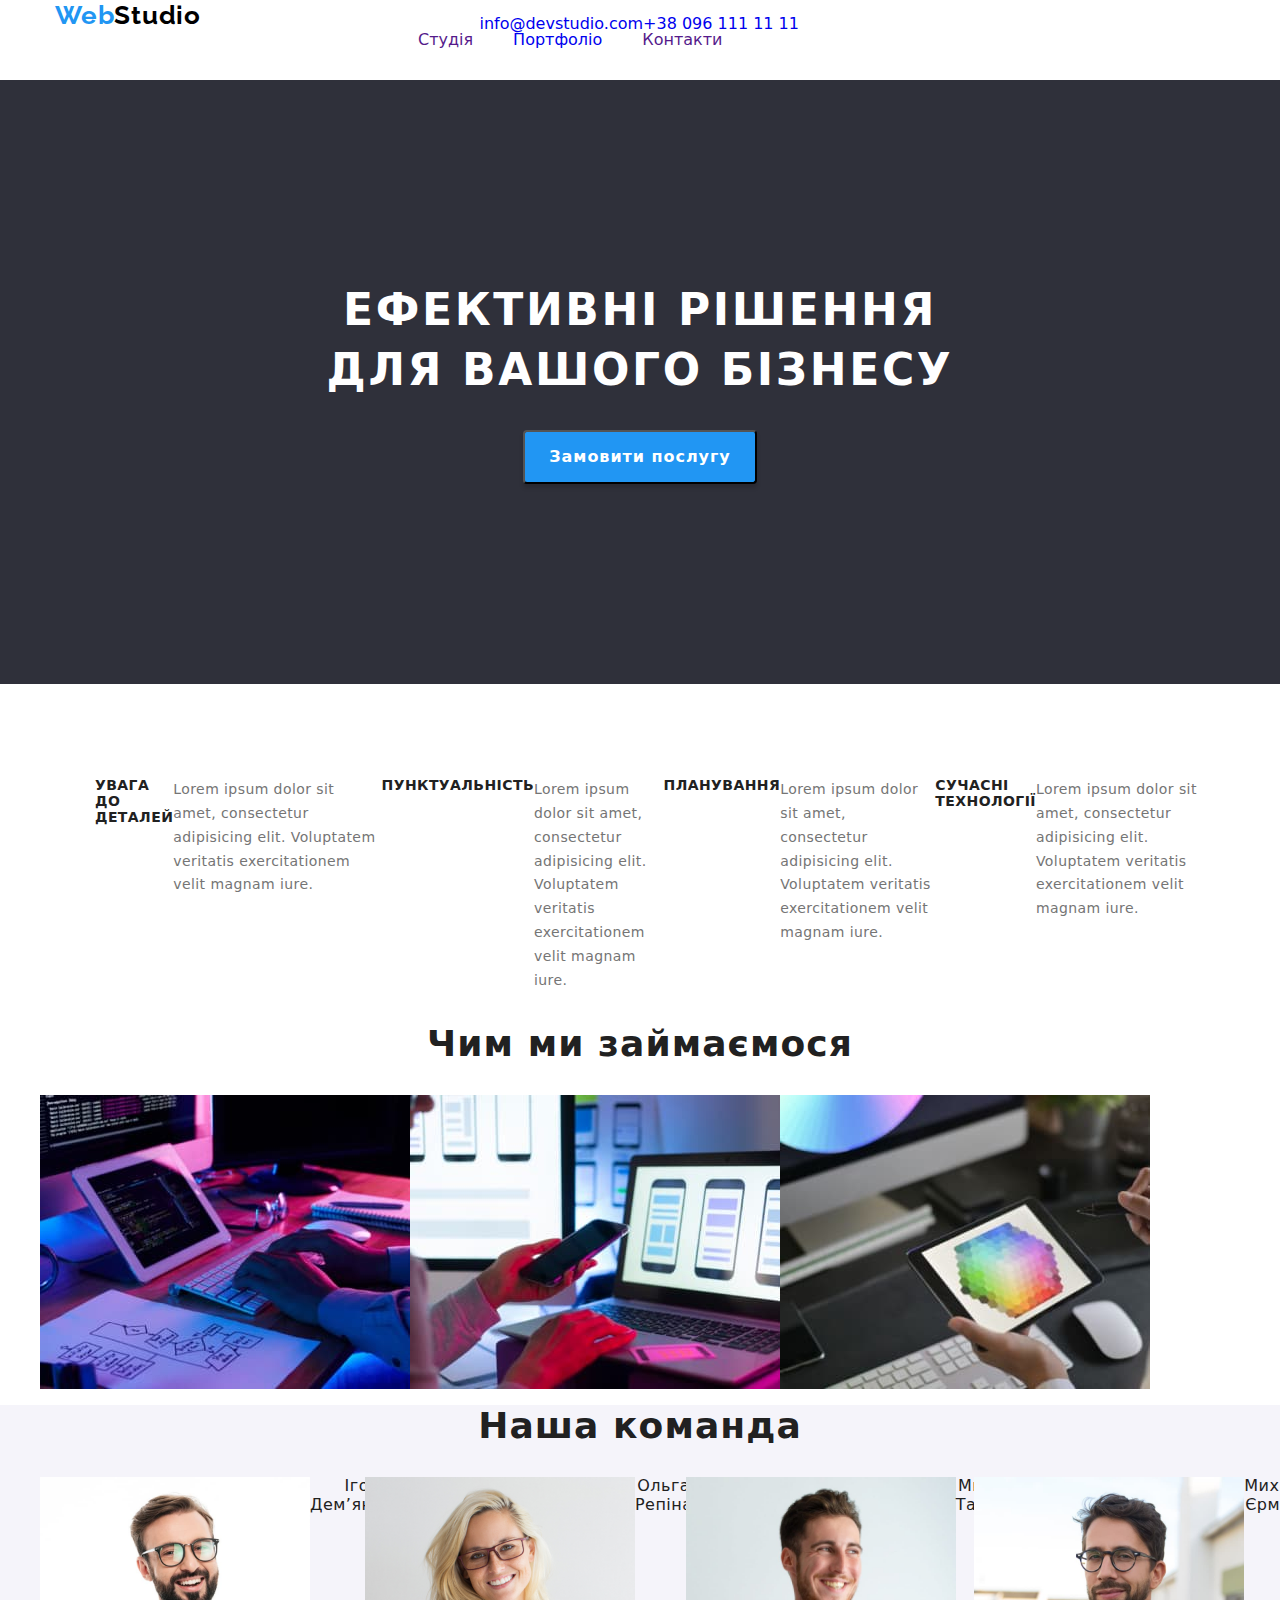
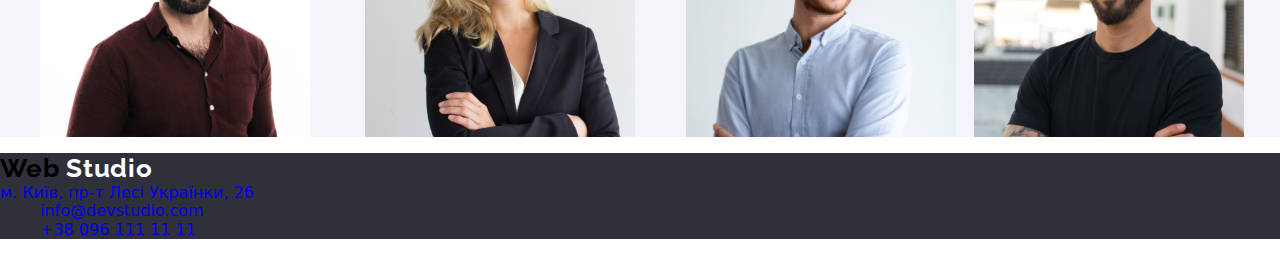
<file: WebStudia-main/index.html>
<!DOCTYPE html>
<html lang="en">
    <head>
        <meta charset="UTF-8" />
        <meta http-equiv="X-UA-Compatible" content="IE=edge" />
        <meta name="viewport" content="width=device-width, initial-scale=1.0" />
        <link rel="preconnect" href="https://fonts.googleapis.com" />
        <link rel="preconnect" href="https://fonts.gstatic.com" crossorigin />
        <link
            href="https://fonts.googleapis.com/css2?family=Raleway:wght@700&family=Roboto:wght@400;500;700;900&display=swap" rel="stylesheet"/>
        <link rel="stylesheet" href="./css/style.css" />
        <link rel="stylesheet"   href="https://cdnjs.cloudflare.com/ajax/libs/modern-normalize/1.1.0/modern-normalize.css"/>
        <title>WebStudia</title>
    </head>

    <body>
        <header>
            <div class="container main-mav">
                <nav>
                    <a href="/" class="logo link"><span class="style-logo">Web</span>Studio</a>
                    <ul class="nav">
                        <li><a href="">Студія</a></li>
                        <li><a href="./portfolio.html">Портфоліо</a></li>
                        <li><a href="">Контакти</a></li>
                    </ul>
                </nav>
                <ul class="info">
                    <li>
                        <a href="mailto:info@devstudio.com">info@devstudio.com</a>
                    </li>
                    <li><a href="tel:+380961111111">+38 096 111 11 11</a></li>
                </ul>
            </div>
        </header>
        <main>
            <!-- Герой -->
            <section class="hero">
                <div class="container">
                    <h1 class="hero-title">Ефективні рішення для вашого бізнесу</h1>
                    <button type="button" class="hero-btn">Замовити послугу</button>
                </div>
            </section>

            <!-- Наші переваги -->
            
            <section class="advantages">
                <div class="container">

                    <h2 class="visually-hidden">Наші переваги</h2>
                    <ul class="advantagesst-list">
                        <li>
                            <h3 class="advantages-title">УВАГА ДО ДЕТАЛЕЙ</h3>
                            <p class="advantages-text">
                                Lorem ipsum dolor sit amet, consectetur adipisicing
                                elit. Voluptatem veritatis exercitationem velit
                                magnam iure.
                            </p>
                        </li>
                        <li>
                            <h3 class="advantages-title">ПунктуальнІсть</h3>
                            <p class="advantages-text">
                                Lorem ipsum dolor sit amet, consectetur adipisicing
                                elit. Voluptatem veritatis exercitationem velit
                                magnam iure.
                            </p>
                        </li>
                        <li>
                            <h3 class="advantages-title">ПЛанування</h3>
                            <p class="advantages-text">
                                Lorem ipsum dolor sit amet, consectetur adipisicing
                                elit. Voluptatem veritatis exercitationem velit
                                magnam iure.
                            </p>
                        </li>
                        <li>
                            <h3 class="advantages-title">СУЧАСНІ ТЕхнології</h3>
                            <p class="advantages-text">
                                Lorem ipsum dolor sit amet, consectetur adipisicing
                                elit. Voluptatem veritatis exercitationem velit
                                magnam iure.
                            </p>
                        </li>
                    </ul>
                </div>
            </section>

            <!-- Чим ми займаємося -->
            <section class="our-works">
                <h2 class="section-title">Чим ми займаємося</h2>
                <ul class="work-images">
                    <li>
                        <img
                            src="./images/computer.jpg"
                            alt="computer"
                            width="370" />
                    </li>
                    <li>
                        <img
                            src="./images/laptop.jpg"
                            alt="laptop"
                            width="370"
                        />
                    </li>
                    <li>
                        <img
                            src="./images/tablet.jpg"
                            alt="tablet"
                            width="370"
                        />
                    </li>
                </ul>
            </section>
            <!-- Наша команда -->
            <section class="our-teem">
                <h2 class="section-title">Наша команда</h2>
                <ul class="our-items">
                    <li>
                        <img src="./images/igor.jpg" alt="igor" width="270" />
                        <h3 class="our-teem-title">Ігор Дем’яненко</h3>
                        <p class="our-teem-text">Product Designer</p>
                    </li>
                    <li>
                        <img src="./images/olga.jpg" alt="olga" width="270" />
                        <h3 class="our-teem-title">Ольга Репіна</h3>
                        <p class="our-teem-text">Frontend Developer</p>
                    </li>
                    <li>
                        <img
                            src="./images/mykola.jpg"
                            alt="mykola"
                            width="270"
                        />
                        <h3 class="our-teem-title">Микола Тарасов</h3>
                        <p class="our-teem-text">Marketing</p>
                    </li>
                    <li>
                        <img
                            src="./images/mykhailo.jpg"
                            alt="mykhailo"
                            width="270"/>
                        <h3 class="our-teem-title">Михайло Єрмаков</h3>
                        <p class="our-teem-text">UI Designer</p>
                    </li>
                </ul>
            </section>
            <!-- Футер -->
            <footer class="footer">
                <nav>
                    <a href="/" class="logo"
                        >Web <span class="logo-footer">Studio</span></a
                    >
                </nav>
                <address>
                    <a href="https://goo.gl/maps/4LQCTVAEAGvyDWkp7"
                        >м. Київ, пр-т Лесі Українки, 26</a
                    >
                </address>
                <ul>
                    <li>
                        <a href="mailto:info@devstudio.com"
                            >info@devstudio.com</a
                        >
                    </li>
                    <li><a href="tel:+380961111111">+38 096 111 11 11</a></li>
                </ul>
            </footer>
        </main>
    </body>
</html>
</file>
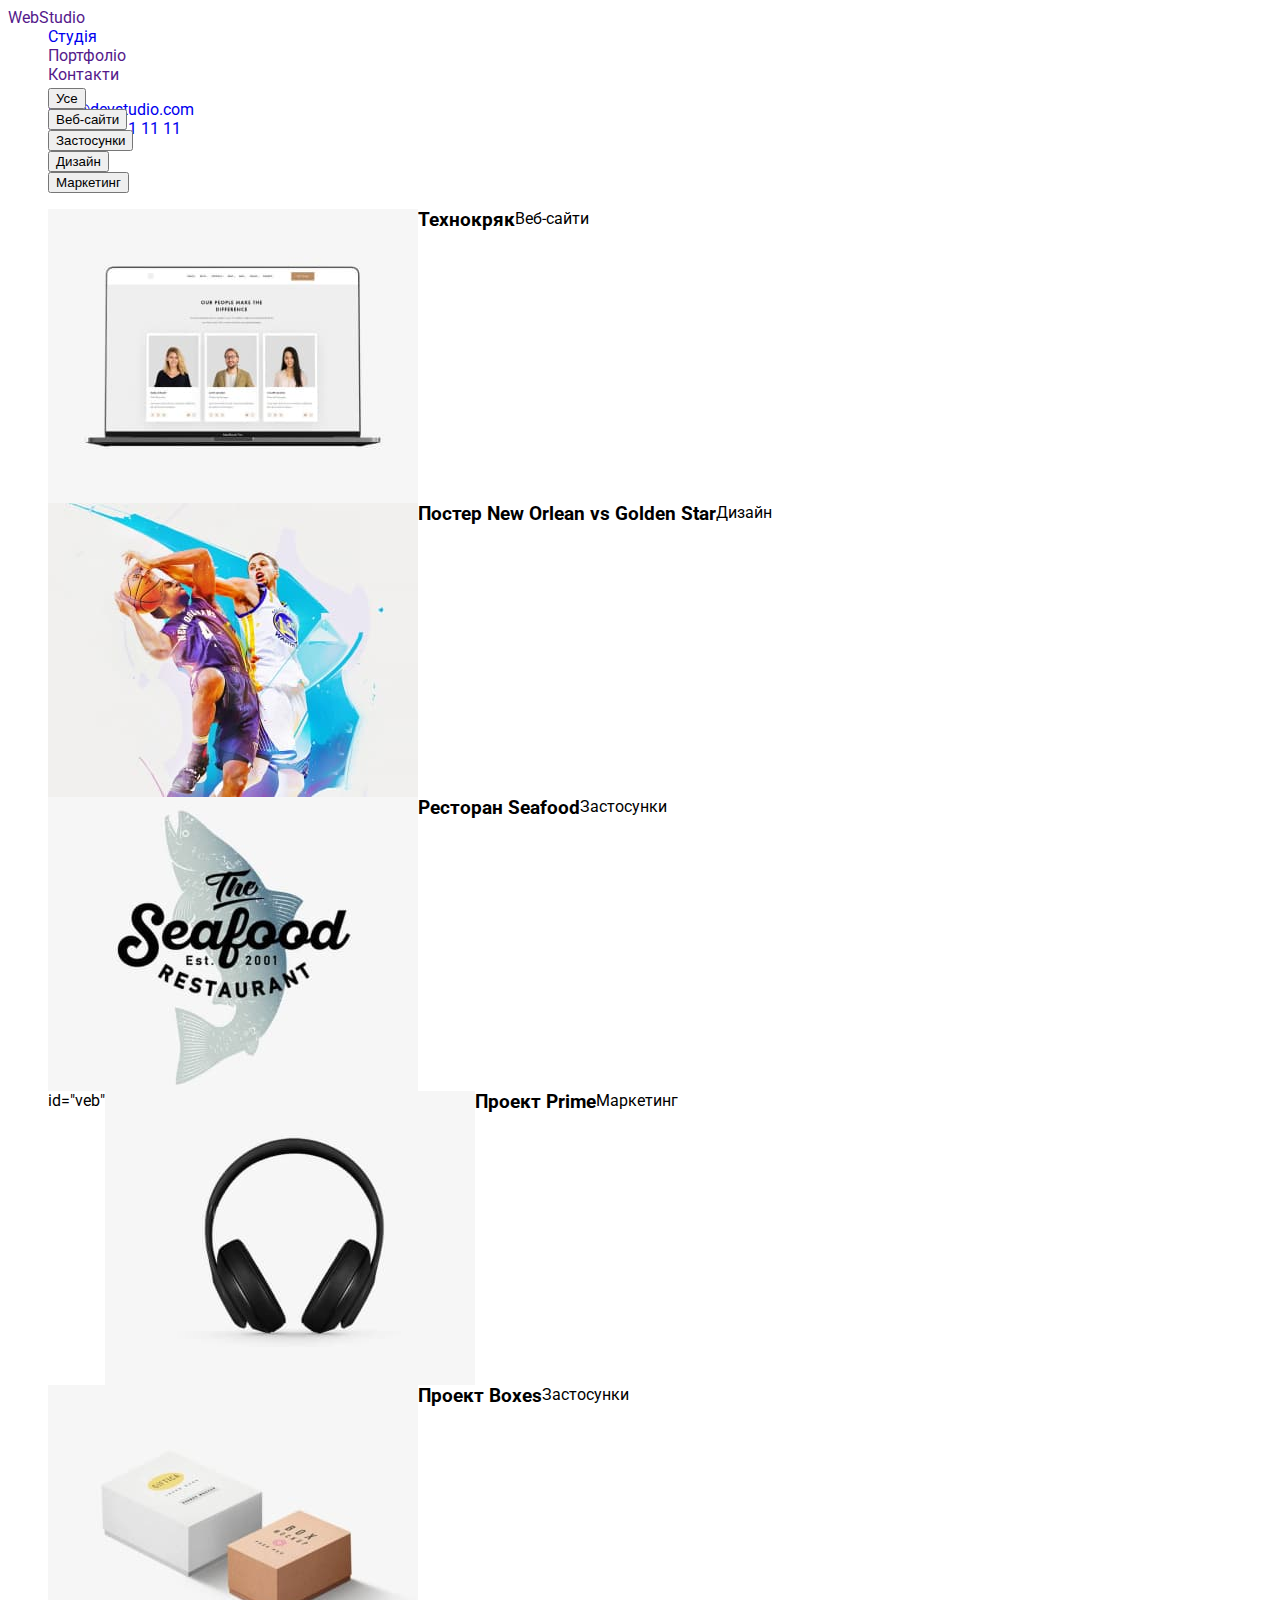
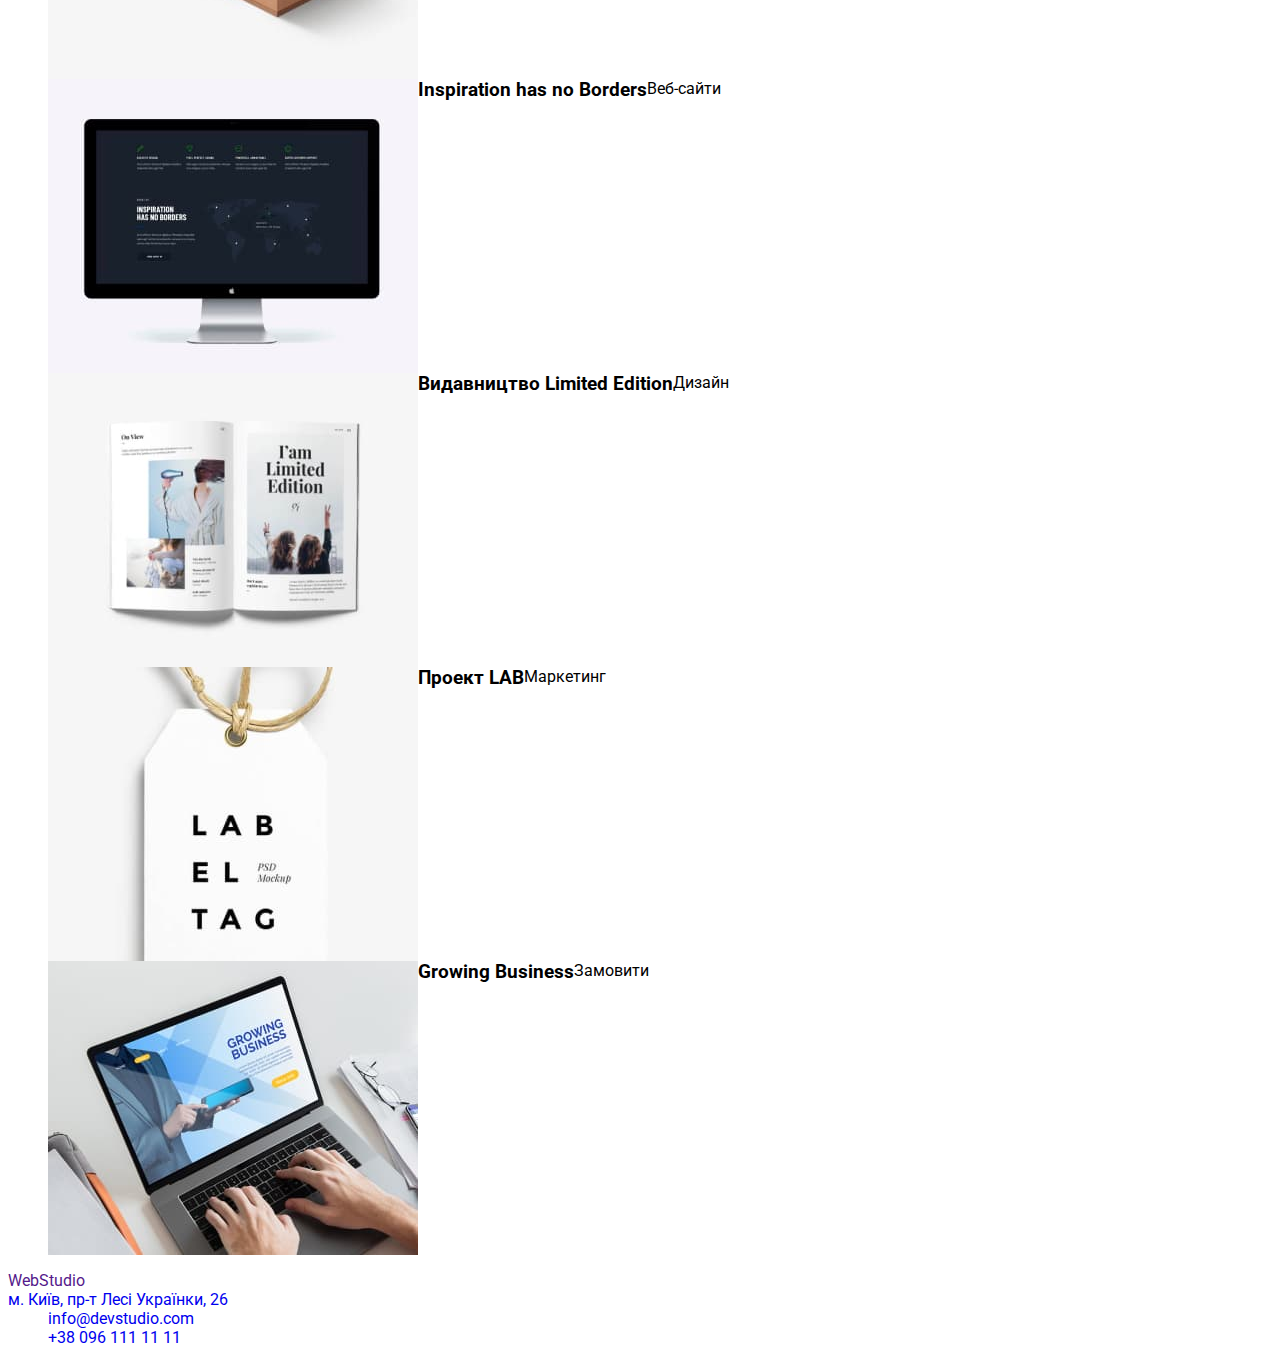
<file: WebStudia-main/portfolio.html>
<!DOCTYPE html>
<html lang="en">

<head>
    <meta charset="UTF-8">
    <meta http-equiv="X-UA-Compatible" content="IE=edge">
    <meta name="viewport" content="width=device-width, initial-scale=1.0">
    <meta name="viewport" content="width=device-width, initial-scale=1.0">
    <link rel="preconnect" href="https://fonts.googleapis.com">
    <link rel="preconnect" href="https://fonts.gstatic.com" crossorigin>
    <link
        href="https://fonts.googleapis.com/css2?family=Raleway:wght@700&family=Roboto:wght@400;500;700;900&display=swap"
        rel="stylesheet">
    <link rel="stylesheet" href="./css/style.css">
    <title>Portfilio</title>
</head>

<body>
    <header>
        <nav>
            <a href=""><span>Web</span>Studio</a>
            <ul>
                <li><a href="./index.html">Студія</a></li>
                <li><a href="">Портфоліо</a></li>
                <li><a href="">Контакти</a></li>
            </ul>
        </nav>
        <ul>
            <li><a href="mailto:info@devstudio.com">info@devstudio.com</a></li>
            <li><a href="tel:+380961111111">+38 096 111 11 11</a></li>
        </ul>
    </header>
    <main>
        <section>
            <ul>
                <li><button type="button">Усе</button></li>
                <li><button type="button">Веб-сайти</button></li>
                <li><button type="button">Застосунки</button></li>
                <li><button type="button">Дизайн</button></li>
                <li><button type="button">Маркетинг </button></li>
            </ul>

            <ul>
                <li><img src="./images/img-1.jpg" alt="Website" width="370">
                    <h3>Технокряк</h3>
                    <p>Веб-сайти</p>
                </li>
                <li><img src="./images/img-2.jpg" alt="Design" width="370">
                    <h3>Постер New Orlean vs Golden Star</h3>
                    <p>Дизайн</p>
                </li>
                <li><img src="./images/img-3.jpg" alt="Application" width="370">
                    <h3>Ресторан Seafood</h3>
                    <p>Застосунки</p>
                </li>
                <li> id="veb"<img src="./images/img-4.jpg" alt="Marketing" width="370">
                    <h3>Проект Prime</h3>
                    <p>Маркетинг</p>
                </li>
                <li><img src="./images/img-5.jpg" alt="Application" width="370">
                    <h3>Проект Boxes</h3>
                    <p>Застосунки</p>
                </li>
                <li><img src="./images/img-6.jpg" alt="Website" width="370">
                    <h3>Inspiration has no Borders</h3>
                    <p>Веб-сайти</p>
                </li>
                <li><img src="./images/img-7.jpg" alt="Design" width="370">
                    <h3>Видавництво Limited Edition</h3>
                    <p>Дизайн</p>
                </li>
                <li><img src="./images/img-8.jpg" alt="Marketing" width="370">
                    <h3>Проект LAB</h3>
                    <p>Маркетинг</p>
                </li>
                <li><img src="./images/img-9.jpg" alt="Application" width="370">
                    <h3>Growing Business</h3>
                    <p>Замовити</p>
                </li>
            </ul>
        </section>
        <!-- Футер -->
        <footer>
            <nav><a href=""><span>Web</span>Studio</a></nav>
            <address>
                <a href="https://goo.gl/maps/4LQCTVAEAGvyDWkp7">м. Київ, пр-т Лесі Українки, 26</a>
            </address>
            <ul>
                <li><a href="mailto:info@devstudio.com">info@devstudio.com</a></li>
                <li><a href="tel:+380961111111">+38 096 111 11 11</a></li>
            </ul>
        </footer>
    </main>
</body>

</html>
</file>
<file: WebStudia-main/css/style.css>
body{
    font-family: 'Roboto', sans-serif;
}

li {
    display: flex;
    position: relative;
}

.nav li{
    margin: 0 20px;
    top: -px6;
    left: 303px;
}

header {

    width: px;
    height: 80px;
    left: 0px;
    top: 0px;
    
    background: #FFFFFF;
}


a{
    text-decoration:none;
    font-style: normal;
}

li{
    list-style: none;
}

h1,
h2,
h3,
h4,
h5,
h6,
ul,
p{
    margin-top: 0;
}

img{
    display: block;
    max-width: 100%;
    height: auto;
}

.container{
    width: 1200px;
    margin-left: auto;
    margin-right: auto;
    padding-left: 15px;
    padding-right: 15px;
}

.link:hover,
.link:focus{
    color: #2196F3;
}

.main-mav {
    display: flex;
    align-items: center;
}

.top-navigation{
    display: flex;
}

header a{
    text-decoration: none;
}

.nav {
    display: flex;
}


.visually-hidden {
    position: absolute !important;
    clip: rect(1px 1px 1px 1px);
    clip: rect(1px, 1px, 1px, 1px);
    padding: 0 !important;
    border: 0 !important;
    height: 1px !important;
    width: 1px !important;
    overflow: hidden;
}

.section-title{
    font-style: normal;
    font-weight: 700;
    font-size: 36px;
    line-height: 42px;
    text-align: center;
    letter-spacing: 0.03em;
    
    color: #212121;
}

.logo{
    font-family: 'Raleway';
    font-style: normal;
    font-weight: 700;
    font-size: 26px;
    line-height: 1.19;
    
    letter-spacing: 0.03em;
    
    color: #000000;
}

.info {
display: flex;
}
.style-logo {
    color: #2196F3;
}


/* Герой */
.hero{
    background-color:#2F303A;    
    padding-top: 200px;
    padding-bottom: 200px;
}

.hero-title{
font-weight: 900;

font-size: 44px;
line-height: 1.36;   

text-align: center;
letter-spacing: 0.06em;
text-transform: uppercase;
margin: 0 auto 30px;
max-width: 696px;
color: #FFFFFF;
}

.hero-btn{
    font-style: normal;
    font-weight: 700;
    font-size: 16px;
    line-height: 1.88;
    display: flex;
    align-items: center;
    text-align: center;
    letter-spacing: 0.06em;
    color: #FFFFFF;
    background-color: #2196F3;
    box-shadow: 0px 4px 4px rgba(0, 0, 0, 0.15);
    border-radius: 4px;    
    cursor: pointer;
    padding: 10px 24px;
    margin-left: auto;
    margin-right: auto;
}

.hero-btn:hover
.hero-btn:focus{
background-color: #2195f3b9;
box-shadow: 0px 4px 4px rgba(0, 0, 0, 0.15);
border-radius: 4px;
}

/* Наші переваги */
.advantages{
    padding-top: 94px;
}

.advantagesst-list {
    display: flex;
    padding-top: px;
}

.advantages-title{
font-style: normal;
font-weight: 700;

font-size: 14px;
line-height: 1.14;

letter-spacing: 0.03em;
text-transform: uppercase;

    
color: #212121;
margin: px;
}

.advantages-text{
font-style: normal;
font-weight: 400;
font-size: 14px;
line-height: 1.71;

letter-spacing: 0.03em;

color: #757575;
}


/* Чим ми займаємося  */

/* Наша команда */

.our-teem{
    background-color: #F5F4FA;
}

.our-teem-title{
font-style: normal;
font-weight: 500;
font-size: 16px;
line-height: 1.18;

text-align: center;
letter-spacing: 0.03em;

color: #212121;
}

.our-teem-text{
font-style: normal;
font-weight: 400;
font-size: 16px;
line-height: 1.18;

text-align: center;
letter-spacing: 0.03em;

color: #757575;
}

.work-images {
    display: flex;
    margin: ;
}
.our-items {
    display: flex;
}
/* Футер */
.footer{
    background-color: #2F303A;
}

.logo-footer{
    color: #FFFFFF;
};
</file>
